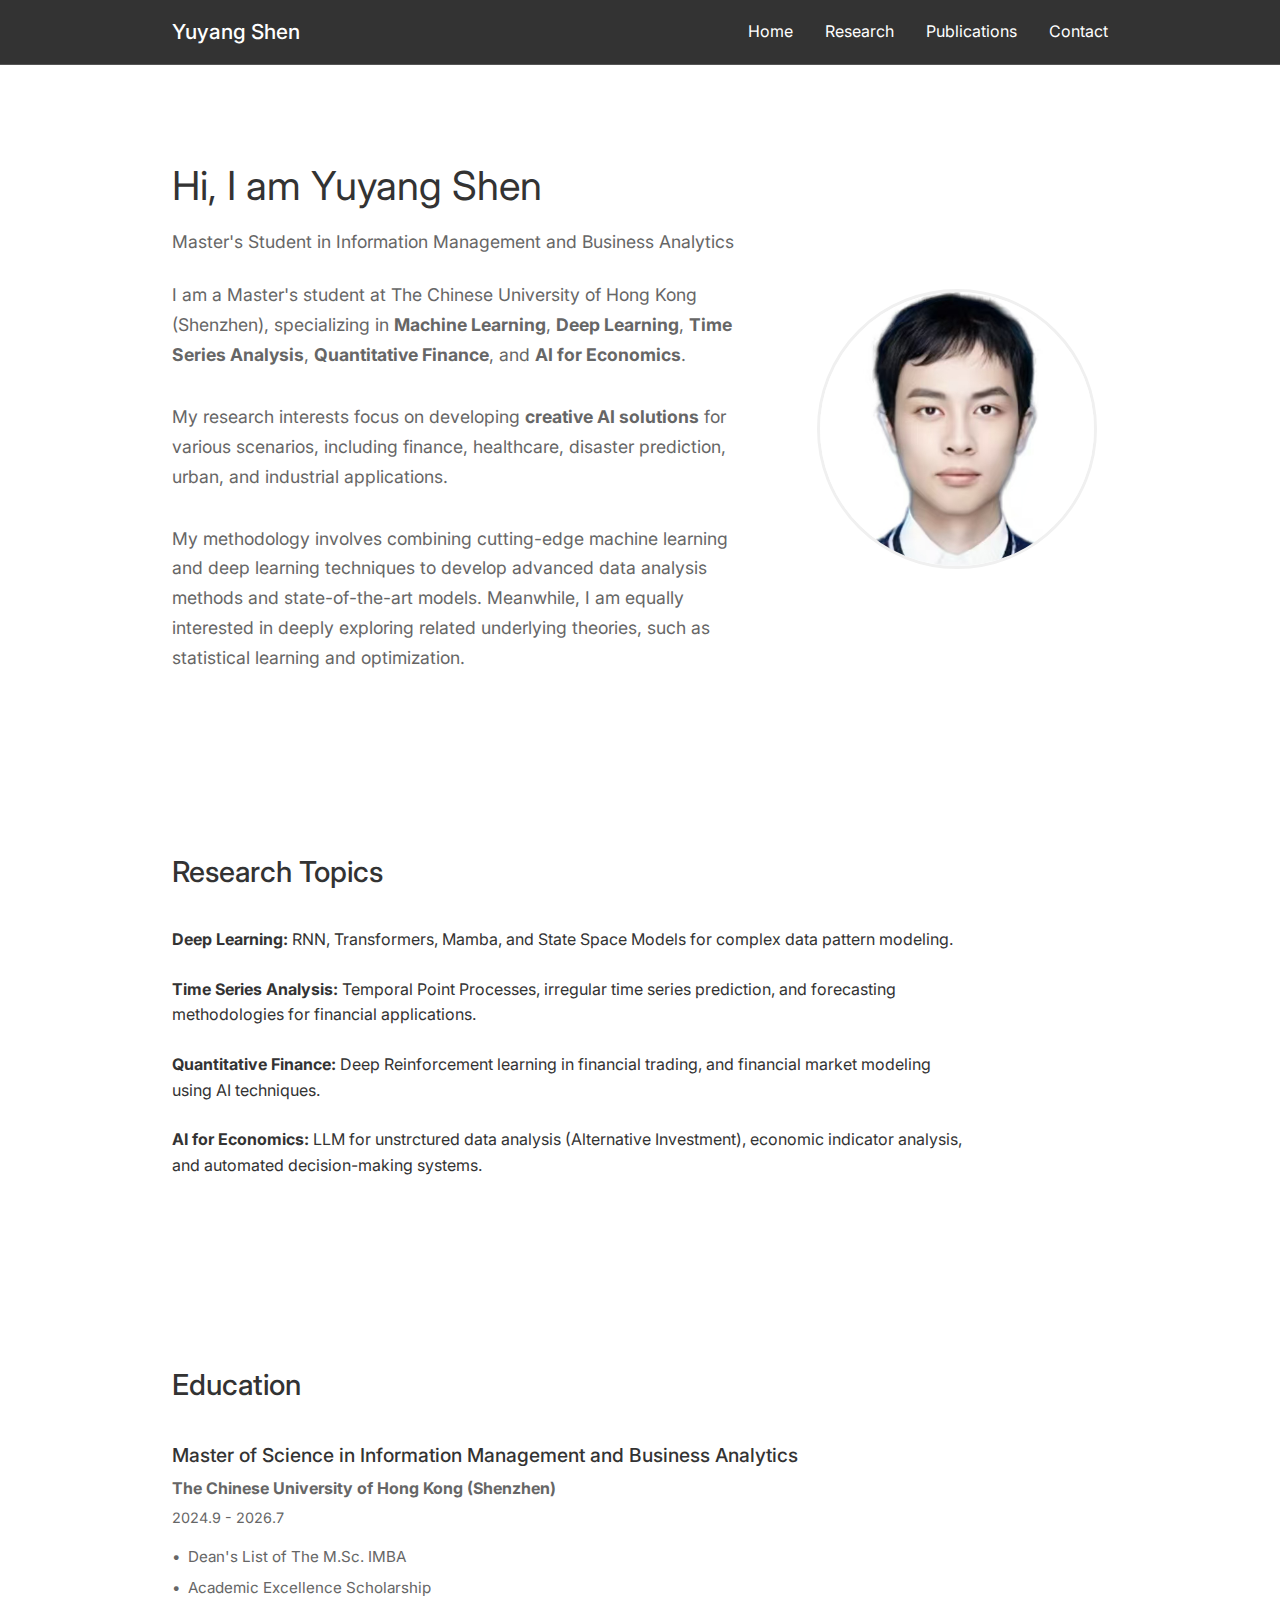
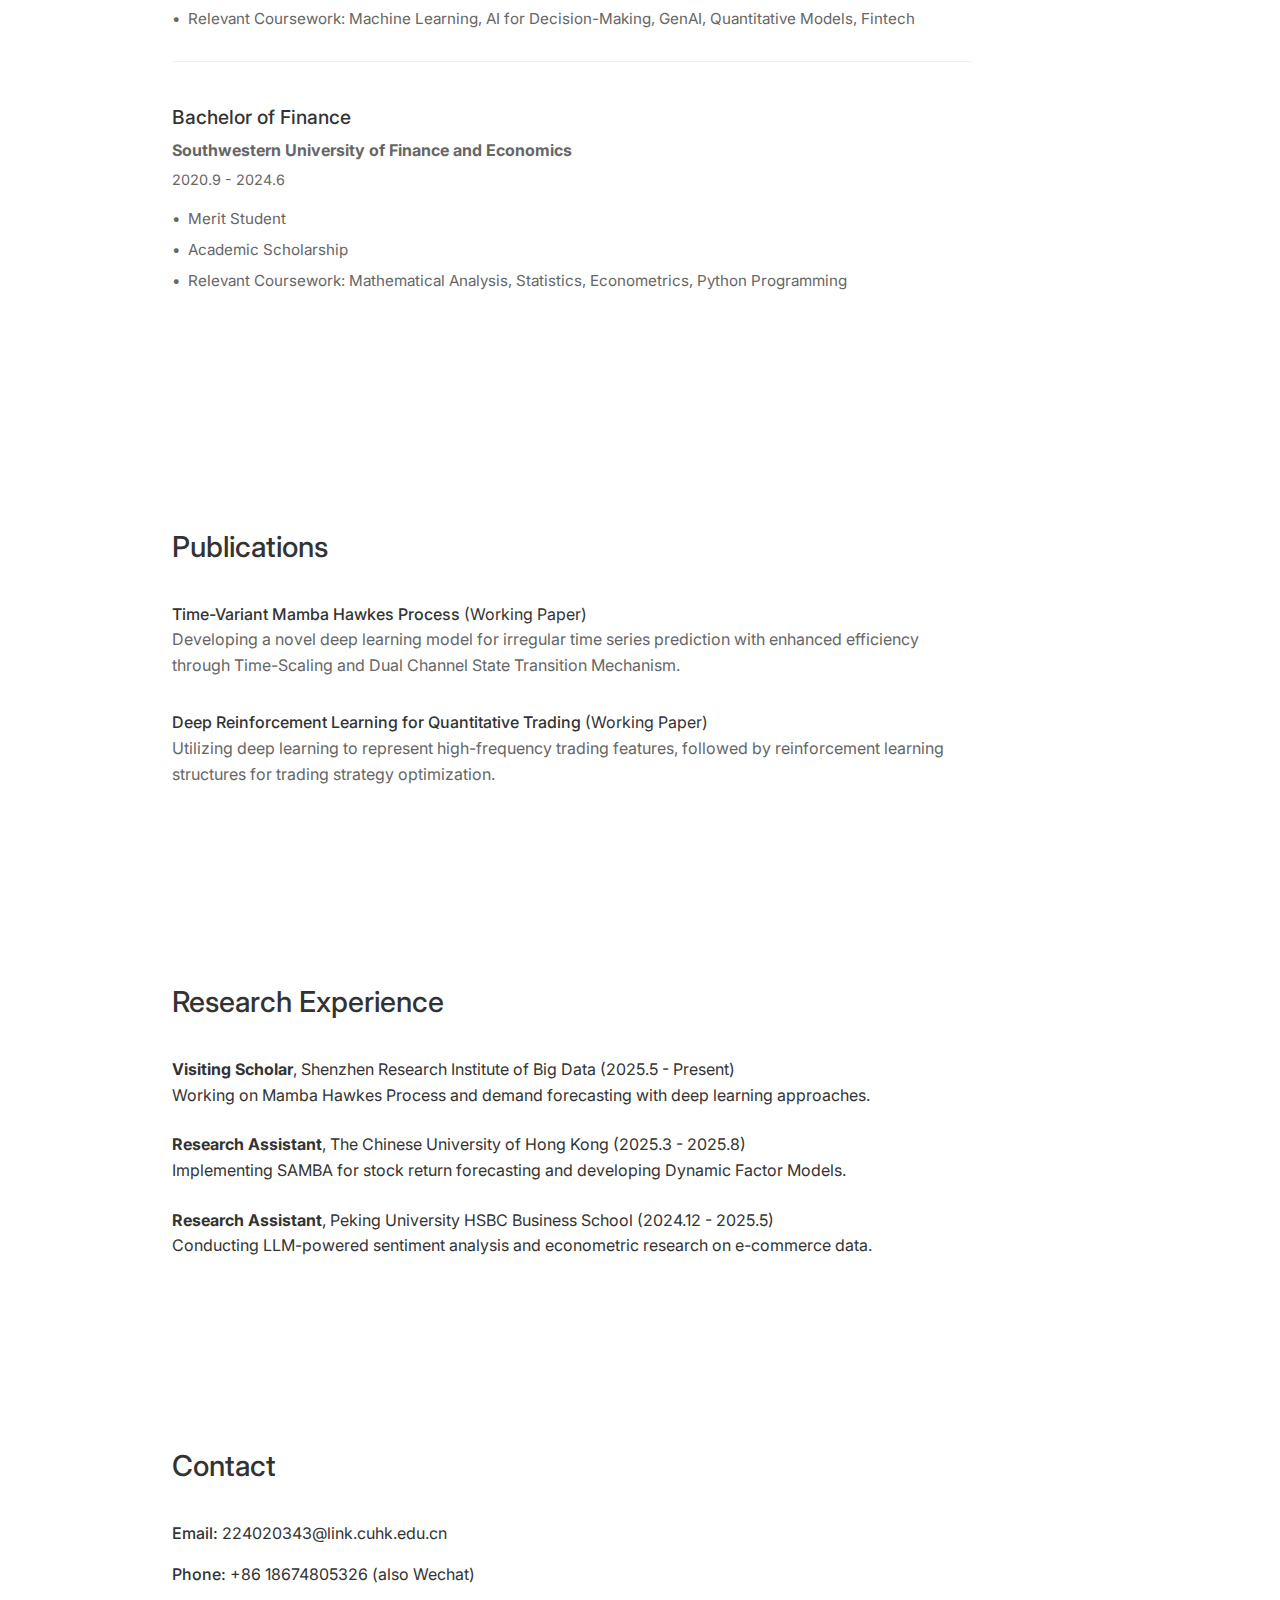
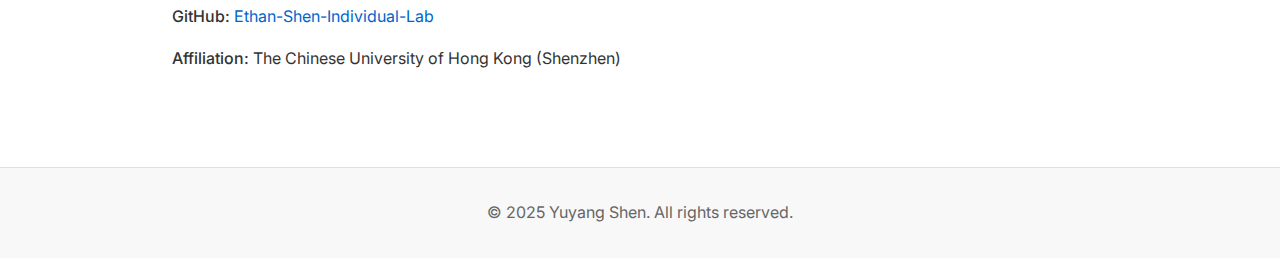
<file: index.html>
<!DOCTYPE html>
<html lang="en">
<head>
    <meta charset="UTF-8">
    <meta name="viewport" content="width=device-width, initial-scale=1.0">
    <title>Yuyang Shen - Personal Homepage</title>
    <link rel="stylesheet" href="styles.css">
    <link href="https://fonts.googleapis.com/css2?family=Inter:wght@300;400;500;600;700&display=swap" rel="stylesheet">
    <link rel="stylesheet" href="https://cdnjs.cloudflare.com/ajax/libs/font-awesome/6.0.0/css/all.min.css">
</head>
<body>
    <header class="header">
        <nav class="nav">
            <div class="nav-container">
                <h1 class="nav-title">Yuyang Shen</h1>
                <ul class="nav-menu">
                    <li><a href="#home" class="nav-link">Home</a></li>
                    <li><a href="#research" class="nav-link">Research</a></li>
                    <li><a href="#publications" class="nav-link">Publications</a></li>
                    <li><a href="#contact" class="nav-link">Contact</a></li>
                </ul>
            </div>
        </nav>
    </header>

    <main class="main">
        <section id="home" class="hero">
            <div class="container">
                <div class="hero-content">
                    <div class="hero-text">
                        <h1 class="hero-title">Hi, I am Yuyang Shen</h1>
                        <h2 class="hero-subtitle">Master's Student in Information Management and Business Analytics</h2>
                        <p class="hero-description">
                            I am a Master's student at The Chinese University of Hong Kong (Shenzhen), specializing in 
                            <strong>Machine Learning</strong>, <strong>Deep Learning</strong>, <strong>Time Series Analysis</strong>, <strong>Quantitative Finance</strong>, 
                            and <strong>AI for Economics</strong>.  
                        </p>
                        <p class="hero-description">
                            My research interests focus on developing <strong>creative AI solutions</strong> for various scenarios, including finance, healthcare, disaster prediction, urban, and industrial applications.
                        </p>
                        <p class="hero-description">
                            My methodology involves combining cutting-edge machine learning and deep learning techniques to develop advanced data analysis methods and state-of-the-art models. Meanwhile, I am equally interested in deeply exploring related underlying theories, such as statistical learning and optimization.
                        </p>
                    </div>
                    <div class="hero-image">
                        <img src="头像.jpg" alt="Yuyang Shen" class="profile-photo">
                    </div>
                </div>
            </div>
        </section>

        <section id="research" class="section">
            <div class="container">
                <h2 class="section-title">Research Topics</h2>
                <div class="research-content">
                    <ul class="research-list">
                        <li><strong>Deep Learning:</strong> RNN, Transformers, Mamba, and State Space Models for complex data pattern modeling.</li>
                        <li><strong>Time Series Analysis:</strong> Temporal Point Processes, irregular time series prediction, and forecasting methodologies for financial applications.</li>
                        <li><strong>Quantitative Finance:</strong> Deep Reinforcement learning in financial trading, and financial market modeling using AI techniques.</li>
                        <li><strong>AI for Economics:</strong> LLM for unstrctured data analysis (Alternative Investment), economic indicator analysis, and automated decision-making systems.</li>
                    </ul>
                </div>
            </div>
        </section>

        <section id="education" class="section">
            <div class="container">
                <h2 class="section-title">Education</h2>
                <div class="timeline">
                    <div class="timeline-item">
                        <div class="timeline-content">
                            <h3>Master of Science in Information Management and Business Analytics</h3>
                            <h4>The Chinese University of Hong Kong (Shenzhen)</h4>
                            <p class="timeline-date">2024.9 - 2026.7</p>
                            <ul>
                                <li>Dean's List of The M.Sc. IMBA</li>
                                <li>Academic Excellence Scholarship</li>
                                <li>Relevant Coursework: Machine Learning, AI for Decision-Making, GenAI, Quantitative Models, Fintech</li>
                            </ul>
                        </div>
                    </div>
                    <div class="timeline-item">
                        <div class="timeline-content">
                            <h3>Bachelor of Finance</h3>
                            <h4>Southwestern University of Finance and Economics</h4>
                            <p class="timeline-date">2020.9 - 2024.6</p>
                            <ul>
                                <li>Merit Student</li>
                                <li>Academic Scholarship</li>
                                <li>Relevant Coursework: Mathematical Analysis, Statistics, Econometrics, Python Programming</li>
                            </ul>
                        </div>
                    </div>
                </div>
            </div>
        </section>

        <section id="publications" class="section">
            <div class="container">
                <h2 class="section-title">Publications</h2>
                <div class="publications-content">
                    <ul class="publications-list">
                        <li>
                            <strong>Time-Variant Mamba Hawkes Process</strong> (Working Paper)<br>
                            <em>Developing a novel deep learning model for irregular time series prediction with enhanced efficiency through Time-Scaling and Dual Channel State Transition Mechanism.</em>
                        </li>
                        <li>
                            <strong>Deep Reinforcement Learning for Quantitative Trading</strong> (Working Paper)<br>
                            <em>Utilizing deep learning to represent high-frequency trading features, followed by reinforcement learning structures for trading strategy optimization.</em>
                        </li>
                    </ul>
                </div>
            </div>
        </section>

        <section id="experience" class="section">
            <div class="container">
                <h2 class="section-title">Research Experience</h2>
                <div class="experience-content">
                    <div class="experience-list">
                        <p><strong>Visiting Scholar</strong>, Shenzhen Research Institute of Big Data (2025.5 - Present)<br>
                        Working on Mamba Hawkes Process and demand forecasting with deep learning approaches.</p>
                        
                        <p><strong>Research Assistant</strong>, The Chinese University of Hong Kong (2025.3 - 2025.8)<br>
                        Implementing SAMBA for stock return forecasting and developing Dynamic Factor Models.</p>
                        
                        <p><strong>Research Assistant</strong>, Peking University HSBC Business School (2024.12 - 2025.5)<br>
                        Conducting LLM-powered sentiment analysis and econometric research on e-commerce data.</p>
                    </div>
                </div>
            </div>
        </section>

        <section id="contact" class="section">
            <div class="container">
                <h2 class="section-title">Contact</h2>
                <div class="contact-content">
                    <p><strong>Email:</strong> 224020343@link.cuhk.edu.cn</p>
                    <p><strong>Phone:</strong> +86 18674805326 (also Wechat)</p>
                    <p><strong>GitHub:</strong> <a href="https://github.com/Ethan-Shen-Individual-Lab" target="_blank" rel="noopener noreferrer">Ethan-Shen-Individual-Lab</a></p>
                    <p><strong>Affiliation:</strong> The Chinese University of Hong Kong (Shenzhen)</p>
                </div>
            </div>
        </section>
    </main>

    <footer class="footer">
        <div class="container">
            <p>&copy; 2025 Yuyang Shen. All rights reserved.</p>
        </div>
    </footer>

    <script src="script.js"></script>
</body>
</html>
</file>
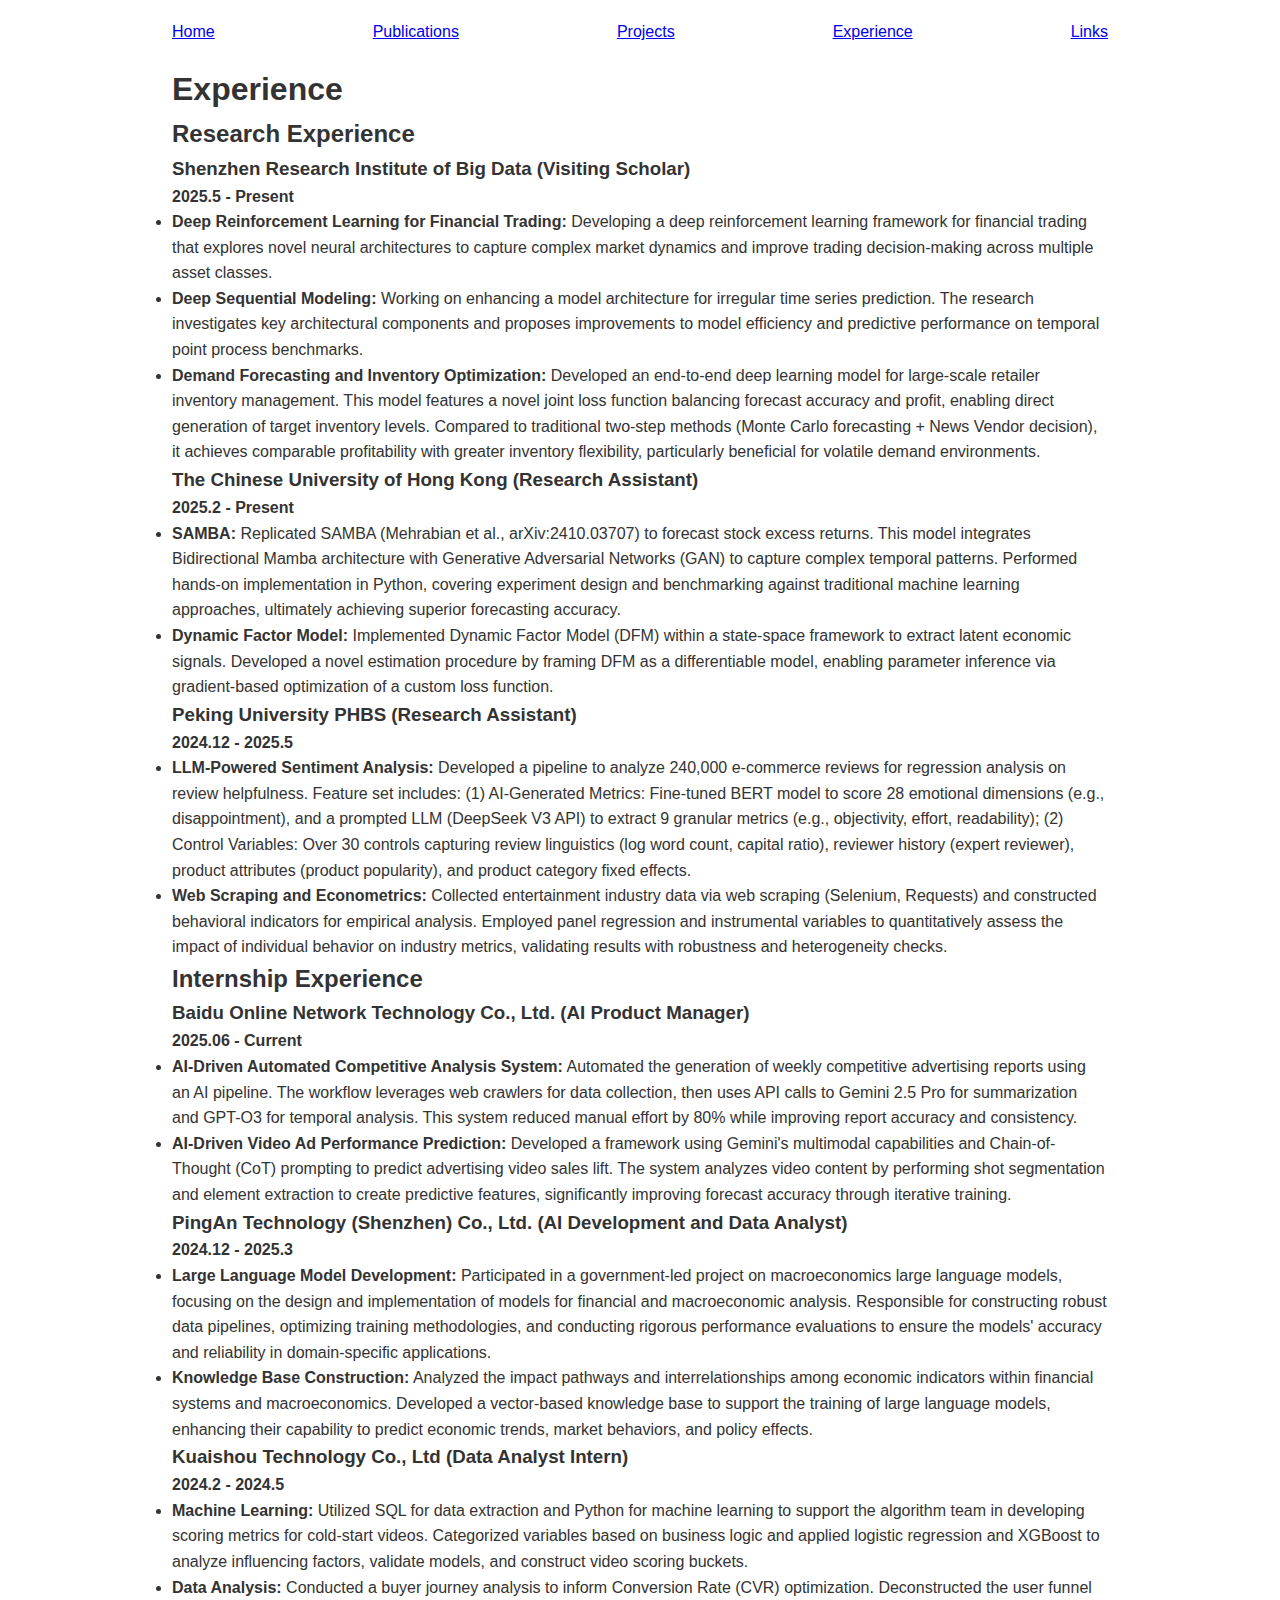
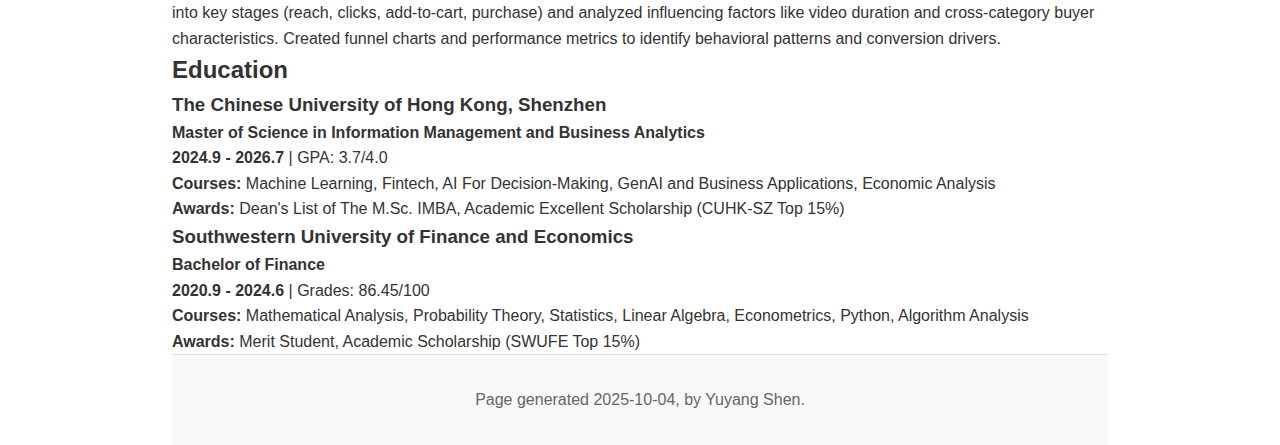
<file: experience.html>
<!DOCTYPE html>
<html lang="en">
<head>
    <meta charset="UTF-8">
    <meta name="viewport" content="width=device-width, initial-scale=1.0">
    <title>Yuyang Shen - Experience</title>
    <link rel="stylesheet" href="styles.css">
</head>
<body>
    <nav class="top-nav">
        <div class="nav-container">
            <a href="index.html">Home</a>
            <a href="publications.html">Publications</a>
            <a href="projects.html">Projects</a>
            <a href="experience.html">Experience</a>
            <a href="links.html">Links</a>
        </div>
    </nav>
    
    <div class="container">
        <div class="content-cell">
                    <h1>Experience</h1>

                    <h2>Research Experience</h2>

                    <h3>Shenzhen Research Institute of Big Data (Visiting Scholar)</h3>
                    <p><strong>2025.5 - Present</strong></p>
                    <ul>
                        <li><strong>Deep Reinforcement Learning for Financial Trading:</strong> Developing a deep reinforcement learning framework for financial trading that explores novel neural architectures to capture complex market dynamics and improve trading decision-making across multiple asset classes.</li>
                        <li><strong>Deep Sequential Modeling:</strong> Working on enhancing a model architecture for irregular time series prediction. The research investigates key architectural components and proposes improvements to model efficiency and predictive performance on temporal point process benchmarks.</li>
                        <li><strong>Demand Forecasting and Inventory Optimization:</strong> Developed an end-to-end deep learning model for large-scale retailer inventory management. This model features a novel joint loss function balancing forecast accuracy and profit, enabling direct generation of target inventory levels. Compared to traditional two-step methods (Monte Carlo forecasting + News Vendor decision), it achieves comparable profitability with greater inventory flexibility, particularly beneficial for volatile demand environments.</li>
                    </ul>

                    <h3>The Chinese University of Hong Kong (Research Assistant)</h3>
                    <p><strong>2025.2 - Present</strong></p>
                    <ul>
                        <li><strong>SAMBA:</strong> Replicated SAMBA (Mehrabian et al., arXiv:2410.03707) to forecast stock excess returns. This model integrates Bidirectional Mamba architecture with Generative Adversarial Networks (GAN) to capture complex temporal patterns. Performed hands-on implementation in Python, covering experiment design and benchmarking against traditional machine learning approaches, ultimately achieving superior forecasting accuracy.</li>
                        <li><strong>Dynamic Factor Model:</strong> Implemented Dynamic Factor Model (DFM) within a state-space framework to extract latent economic signals. Developed a novel estimation procedure by framing DFM as a differentiable model, enabling parameter inference via gradient-based optimization of a custom loss function.</li>
                    </ul>

                    <h3>Peking University PHBS (Research Assistant)</h3>
                    <p><strong>2024.12 - 2025.5</strong></p>
                    <ul>
                        <li><strong>LLM-Powered Sentiment Analysis:</strong> Developed a pipeline to analyze 240,000 e-commerce reviews for regression analysis on review helpfulness. Feature set includes: (1) AI-Generated Metrics: Fine-tuned BERT model to score 28 emotional dimensions (e.g., disappointment), and a prompted LLM (DeepSeek V3 API) to extract 9 granular metrics (e.g., objectivity, effort, readability); (2) Control Variables: Over 30 controls capturing review linguistics (log word count, capital ratio), reviewer history (expert reviewer), product attributes (product popularity), and product category fixed effects.</li>
                        <li><strong>Web Scraping and Econometrics:</strong> Collected entertainment industry data via web scraping (Selenium, Requests) and constructed behavioral indicators for empirical analysis. Employed panel regression and instrumental variables to quantitatively assess the impact of individual behavior on industry metrics, validating results with robustness and heterogeneity checks.</li>
                    </ul>

                    <h2>Internship Experience</h2>

                    <h3>Baidu Online Network Technology Co., Ltd. (AI Product Manager)</h3>
                    <p><strong>2025.06 - Current</strong></p>
                    <ul>
                        <li><strong>AI-Driven Automated Competitive Analysis System:</strong> Automated the generation of weekly competitive advertising reports using an AI pipeline. The workflow leverages web crawlers for data collection, then uses API calls to Gemini 2.5 Pro for summarization and GPT-O3 for temporal analysis. This system reduced manual effort by 80% while improving report accuracy and consistency.</li>
                        <li><strong>AI-Driven Video Ad Performance Prediction:</strong> Developed a framework using Gemini's multimodal capabilities and Chain-of-Thought (CoT) prompting to predict advertising video sales lift. The system analyzes video content by performing shot segmentation and element extraction to create predictive features, significantly improving forecast accuracy through iterative training.</li>
                    </ul>

                    <h3>PingAn Technology (Shenzhen) Co., Ltd. (AI Development and Data Analyst)</h3>
                    <p><strong>2024.12 - 2025.3</strong></p>
                    <ul>
                        <li><strong>Large Language Model Development:</strong> Participated in a government-led project on macroeconomics large language models, focusing on the design and implementation of models for financial and macroeconomic analysis. Responsible for constructing robust data pipelines, optimizing training methodologies, and conducting rigorous performance evaluations to ensure the models' accuracy and reliability in domain-specific applications.</li>
                        <li><strong>Knowledge Base Construction:</strong> Analyzed the impact pathways and interrelationships among economic indicators within financial systems and macroeconomics. Developed a vector-based knowledge base to support the training of large language models, enhancing their capability to predict economic trends, market behaviors, and policy effects.</li>
                    </ul>

                    <h3>Kuaishou Technology Co., Ltd (Data Analyst Intern)</h3>
                    <p><strong>2024.2 - 2024.5</strong></p>
                    <ul>
                        <li><strong>Machine Learning:</strong> Utilized SQL for data extraction and Python for machine learning to support the algorithm team in developing scoring metrics for cold-start videos. Categorized variables based on business logic and applied logistic regression and XGBoost to analyze influencing factors, validate models, and construct video scoring buckets.</li>
                        <li><strong>Data Analysis:</strong> Conducted a buyer journey analysis to inform Conversion Rate (CVR) optimization. Deconstructed the user funnel into key stages (reach, clicks, add-to-cart, purchase) and analyzed influencing factors like video duration and cross-category buyer characteristics. Created funnel charts and performance metrics to identify behavioral patterns and conversion drivers.</li>
                    </ul>

                    <h2>Education</h2>

                    <h3>The Chinese University of Hong Kong, Shenzhen</h3>
                    <p><strong>Master of Science in Information Management and Business Analytics</strong></p>
                    <p><strong>2024.9 - 2026.7</strong> | GPA: 3.7/4.0</p>
                    <p><strong>Courses:</strong> Machine Learning, Fintech, AI For Decision-Making, GenAI and Business Applications, Economic Analysis</p>
                    <p><strong>Awards:</strong> Dean's List of The M.Sc. IMBA, Academic Excellent Scholarship (CUHK-SZ Top 15%)</p>

                    <h3>Southwestern University of Finance and Economics</h3>
                    <p><strong>Bachelor of Finance</strong></p>
                    <p><strong>2020.9 - 2024.6</strong> | Grades: 86.45/100</p>
                    <p><strong>Courses:</strong> Mathematical Analysis, Probability Theory, Statistics, Linear Algebra, Econometrics, Python, Algorithm Analysis</p>
                    <p><strong>Awards:</strong> Merit Student, Academic Scholarship (SWUFE Top 15%)</p>

                    <div class="footer">
                        <p>Page generated 2025-10-04, by Yuyang Shen.</p>
                    </div>
        </div>
    </div>
</body>
</html>
</file>
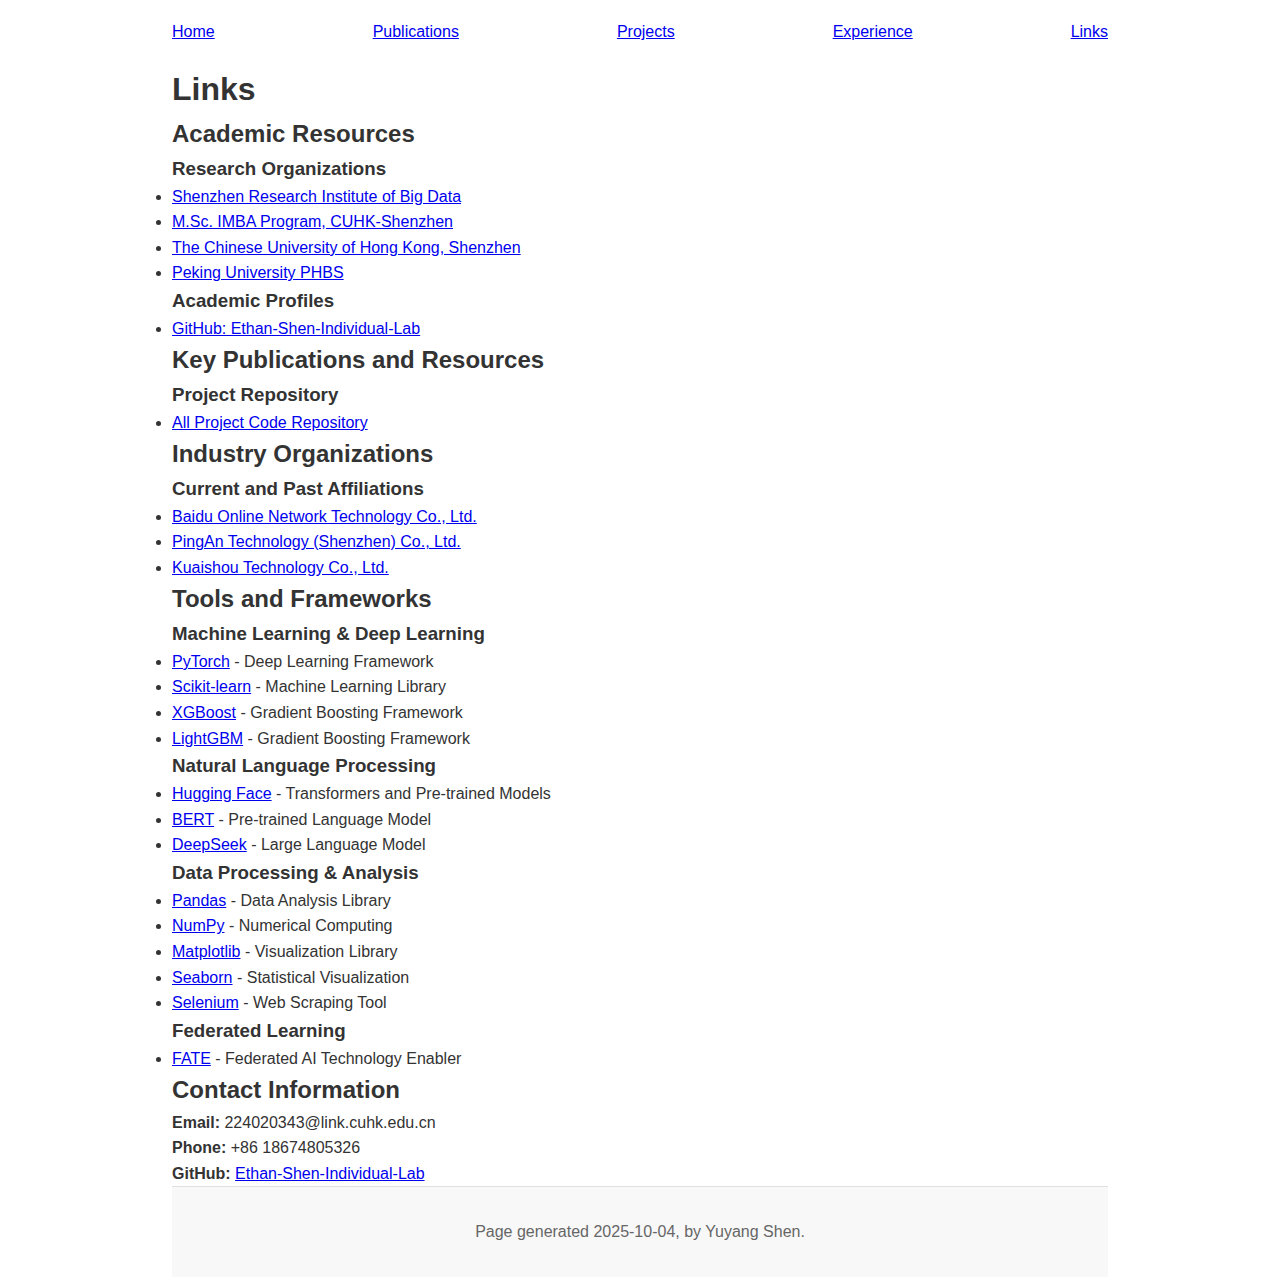
<file: links.html>
<!DOCTYPE html>
<html lang="en">
<head>
    <meta charset="UTF-8">
    <meta name="viewport" content="width=device-width, initial-scale=1.0">
    <title>Yuyang Shen - Links</title>
    <link rel="stylesheet" href="styles.css">
</head>
<body>
    <nav class="top-nav">
        <div class="nav-container">
            <a href="index.html">Home</a>
            <a href="publications.html">Publications</a>
            <a href="projects.html">Projects</a>
            <a href="experience.html">Experience</a>
            <a href="links.html">Links</a>
        </div>
    </nav>
    
    <div class="container">
        <div class="content-cell">
                    <h1>Links</h1>

                    <h2>Academic Resources</h2>

                    <h3>Research Organizations</h3>
                    <ul>
                        <li><a href="https://www.sribd.cn/" target="_blank">Shenzhen Research Institute of Big Data</a></li>
                        <li><a href="https://msimba.cuhk.edu.cn/" target="_blank">M.Sc. IMBA Program, CUHK-Shenzhen</a></li>
                        <li><a href="https://www.cuhk.edu.cn/en" target="_blank">The Chinese University of Hong Kong, Shenzhen</a></li>
                        <li><a href="https://www.phbs.pku.edu.cn/" target="_blank">Peking University PHBS</a></li>
                    </ul>

                    <h3>Academic Profiles</h3>
                    <ul>
                        <li><a href="https://github.com/Ethan-Shen-Individual-Lab" target="_blank">GitHub: Ethan-Shen-Individual-Lab</a></li>
                    </ul>

                    <h2>Key Publications and Resources</h2>

                    <h3>Project Repository</h3>
                    <ul>
                        <li><a href="https://github.com/Ethan-Shen-Individual-Lab" target="_blank">All Project Code Repository</a></li>
                    </ul>

                    <h2>Industry Organizations</h2>

                    <h3>Current and Past Affiliations</h3>
                    <ul>
                        <li><a href="https://home.baidu.com/" target="_blank">Baidu Online Network Technology Co., Ltd.</a></li>
                        <li><a href="https://tech.pingan.com/" target="_blank">PingAn Technology (Shenzhen) Co., Ltd.</a></li>
                        <li><a href="https://www.kwai.com/aboutus" target="_blank">Kuaishou Technology Co., Ltd.</a></li>
                    </ul>

                    <h2>Tools and Frameworks</h2>

                    <h3>Machine Learning & Deep Learning</h3>
                    <ul>
                        <li><a href="https://pytorch.org/" target="_blank">PyTorch</a> - Deep Learning Framework</li>
                        <li><a href="https://scikit-learn.org/" target="_blank">Scikit-learn</a> - Machine Learning Library</li>
                        <li><a href="https://xgboost.readthedocs.io/" target="_blank">XGBoost</a> - Gradient Boosting Framework</li>
                        <li><a href="https://lightgbm.readthedocs.io/" target="_blank">LightGBM</a> - Gradient Boosting Framework</li>
                    </ul>

                    <h3>Natural Language Processing</h3>
                    <ul>
                        <li><a href="https://huggingface.co/" target="_blank">Hugging Face</a> - Transformers and Pre-trained Models</li>
                        <li><a href="https://github.com/google-research/bert" target="_blank">BERT</a> - Pre-trained Language Model</li>
                        <li><a href="https://www.deepseek.com/" target="_blank">DeepSeek</a> - Large Language Model</li>
                    </ul>

                    <h3>Data Processing & Analysis</h3>
                    <ul>
                        <li><a href="https://pandas.pydata.org/" target="_blank">Pandas</a> - Data Analysis Library</li>
                        <li><a href="https://numpy.org/" target="_blank">NumPy</a> - Numerical Computing</li>
                        <li><a href="https://matplotlib.org/" target="_blank">Matplotlib</a> - Visualization Library</li>
                        <li><a href="https://seaborn.pydata.org/" target="_blank">Seaborn</a> - Statistical Visualization</li>
                        <li><a href="https://www.selenium.dev/" target="_blank">Selenium</a> - Web Scraping Tool</li>
                    </ul>

                    <h3>Federated Learning</h3>
                    <ul>
                        <li><a href="https://github.com/FederatedAI/FATE" target="_blank">FATE</a> - Federated AI Technology Enabler</li>
                    </ul>

                    <h2>Contact Information</h2>
                    <p><strong>Email:</strong> 224020343@link.cuhk.edu.cn</p>
                    <p><strong>Phone:</strong> +86 18674805326</p>
                    <p><strong>GitHub:</strong> <a href="https://github.com/Ethan-Shen-Individual-Lab" target="_blank">Ethan-Shen-Individual-Lab</a></p>

                    <div class="footer">
                        <p>Page generated 2025-10-04, by Yuyang Shen.</p>
                    </div>
        </div>
    </div>
</body>
</html>
</file>
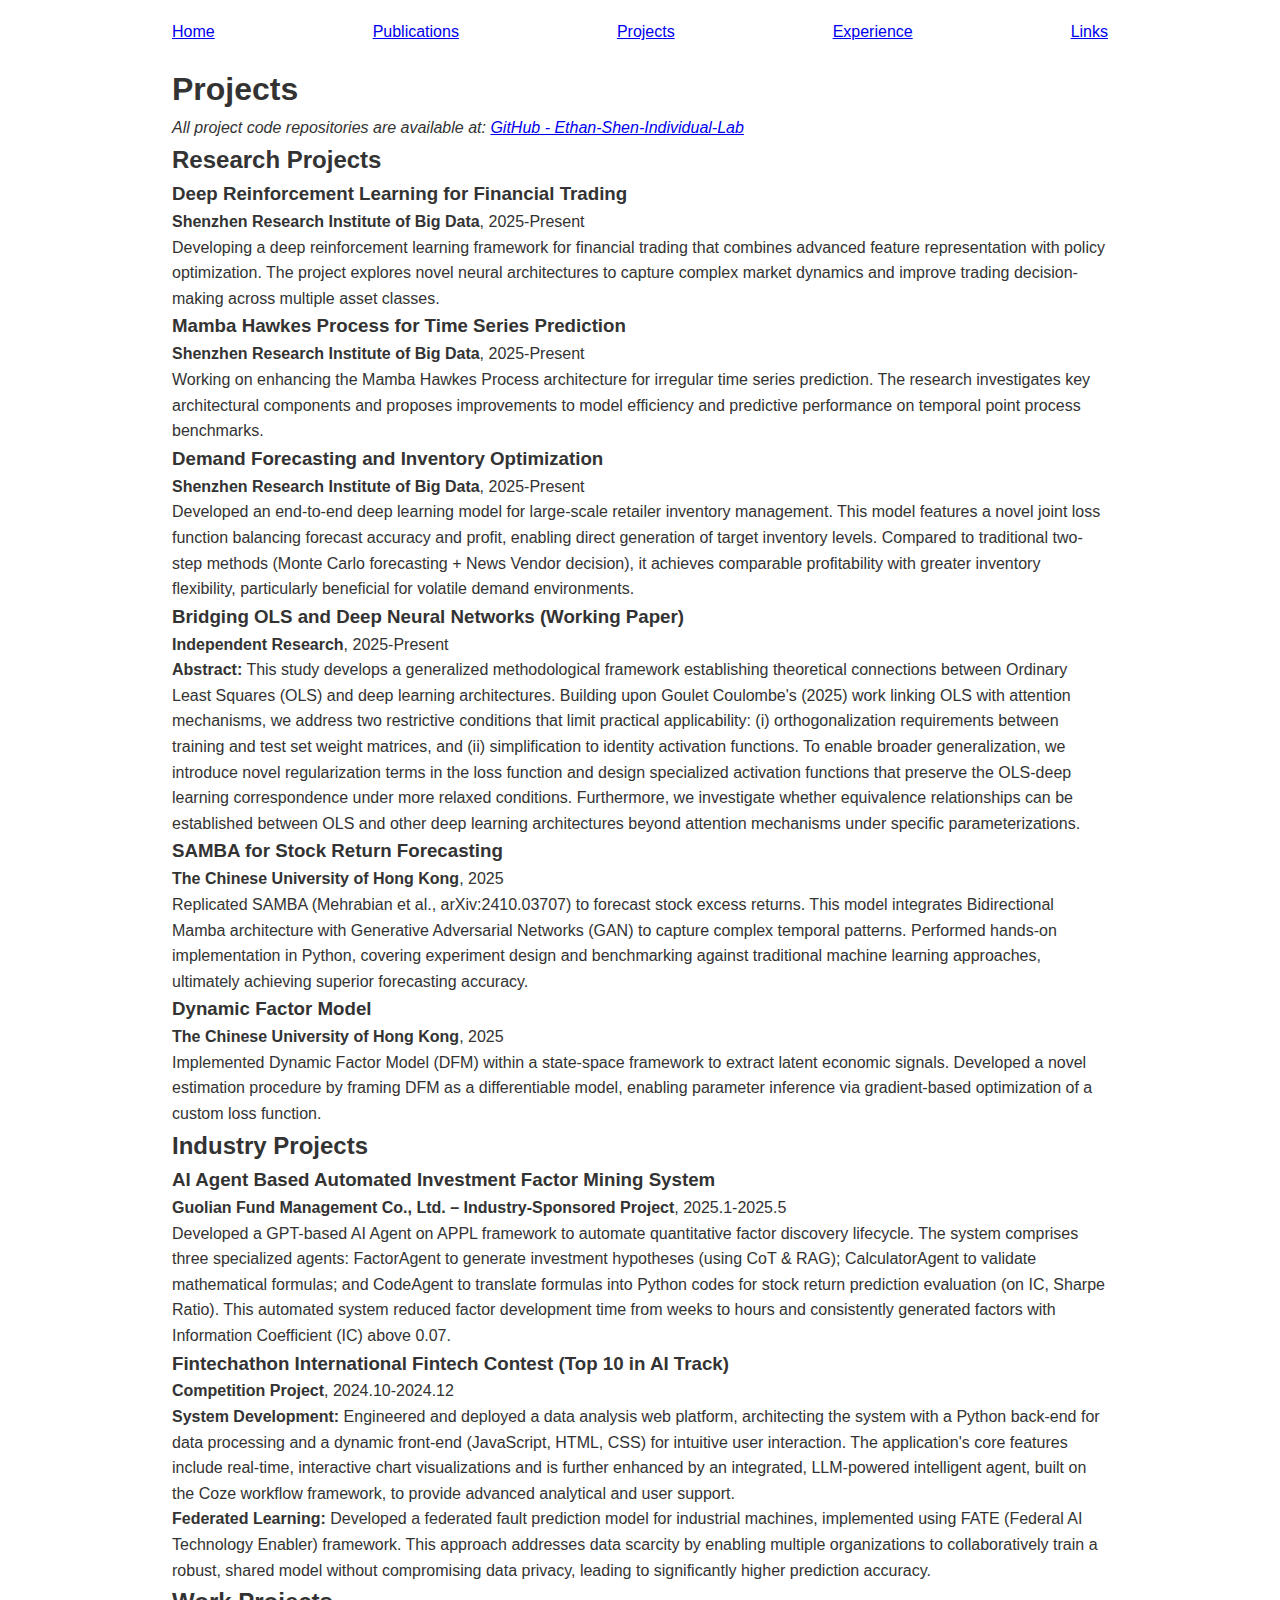
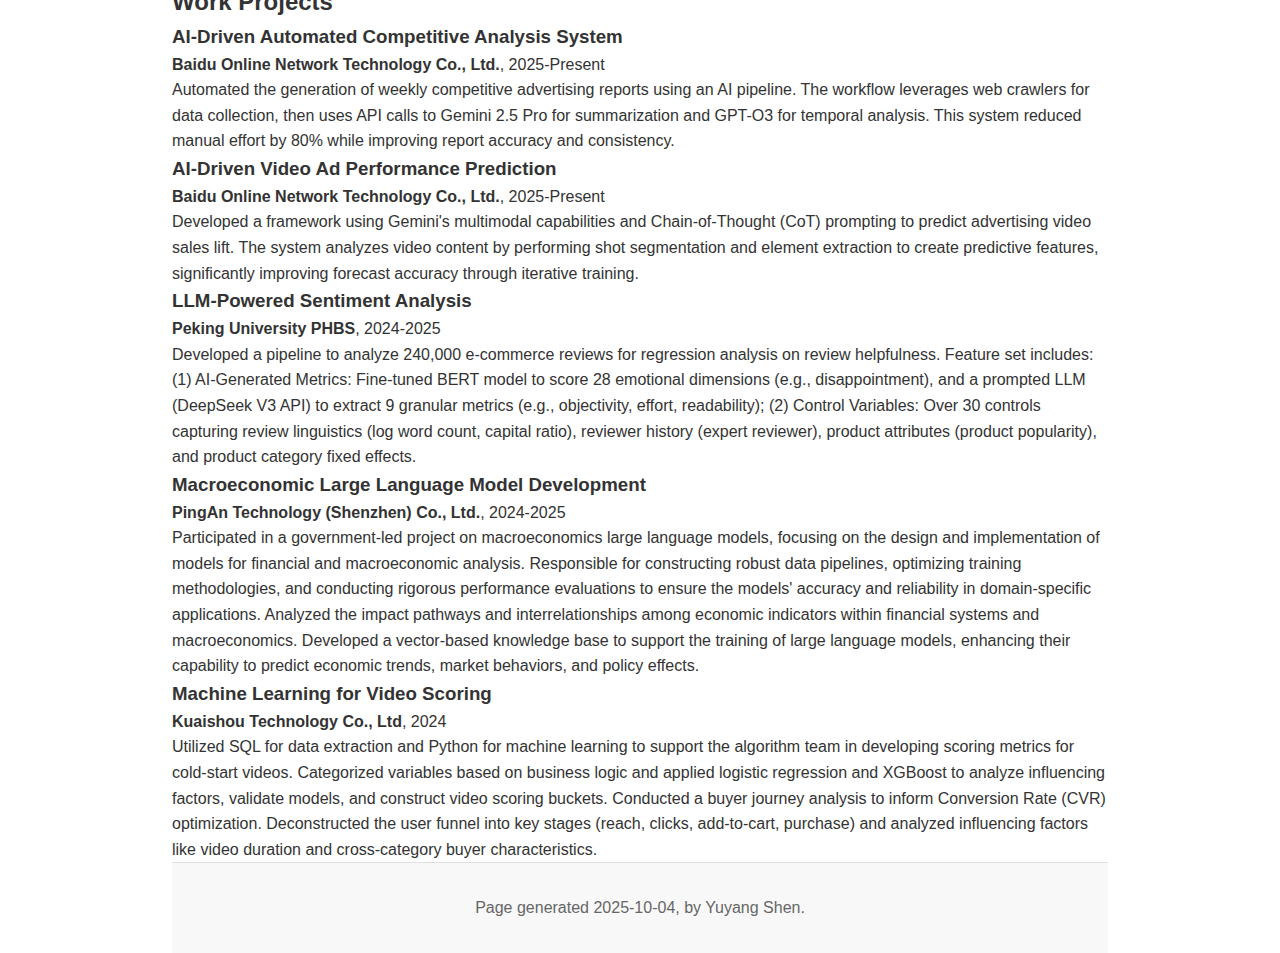
<file: projects.html>
<!DOCTYPE html>
<html lang="en">
<head>
    <meta charset="UTF-8">
    <meta name="viewport" content="width=device-width, initial-scale=1.0">
    <title>Yuyang Shen - Projects</title>
    <link rel="stylesheet" href="styles.css">
</head>
<body>
    <nav class="top-nav">
        <div class="nav-container">
            <a href="index.html">Home</a>
            <a href="publications.html">Publications</a>
            <a href="projects.html">Projects</a>
            <a href="experience.html">Experience</a>
            <a href="links.html">Links</a>
        </div>
    </nav>
    
    <div class="container">
        <div class="content-cell">
                    <h1>Projects</h1>

                    <p><em>All project code repositories are available at: <a href="https://github.com/Ethan-Shen-Individual-Lab" target="_blank">GitHub - Ethan-Shen-Individual-Lab</a></em></p>

                    <h2>Research Projects</h2>

                    <h3>Deep Reinforcement Learning for Financial Trading</h3>
                    <p><strong>Shenzhen Research Institute of Big Data</strong>, 2025-Present</p>
                    <p>Developing a deep reinforcement learning framework for financial trading that combines advanced feature representation with policy optimization. The project explores novel neural architectures to capture complex market dynamics and improve trading decision-making across multiple asset classes.</p>

                    <h3>Mamba Hawkes Process for Time Series Prediction</h3>
                    <p><strong>Shenzhen Research Institute of Big Data</strong>, 2025-Present</p>
                    <p>Working on enhancing the Mamba Hawkes Process architecture for irregular time series prediction. The research investigates key architectural components and proposes improvements to model efficiency and predictive performance on temporal point process benchmarks.</p>

                    <h3>Demand Forecasting and Inventory Optimization</h3>
                    <p><strong>Shenzhen Research Institute of Big Data</strong>, 2025-Present</p>
                    <p>Developed an end-to-end deep learning model for large-scale retailer inventory management. This model features a novel joint loss function balancing forecast accuracy and profit, enabling direct generation of target inventory levels. Compared to traditional two-step methods (Monte Carlo forecasting + News Vendor decision), it achieves comparable profitability with greater inventory flexibility, particularly beneficial for volatile demand environments.</p>

                    <h3>Bridging OLS and Deep Neural Networks (Working Paper)</h3>
                    <p><strong>Independent Research</strong>, 2025-Present</p>
                    <p><strong>Abstract:</strong> This study develops a generalized methodological framework establishing theoretical connections between Ordinary Least Squares (OLS) and deep learning architectures. Building upon Goulet Coulombe's (2025) work linking OLS with attention mechanisms, we address two restrictive conditions that limit practical applicability: (i) orthogonalization requirements between training and test set weight matrices, and (ii) simplification to identity activation functions. To enable broader generalization, we introduce novel regularization terms in the loss function and design specialized activation functions that preserve the OLS-deep learning correspondence under more relaxed conditions. Furthermore, we investigate whether equivalence relationships can be established between OLS and other deep learning architectures beyond attention mechanisms under specific parameterizations.</p>

                    <h3>SAMBA for Stock Return Forecasting</h3>
                    <p><strong>The Chinese University of Hong Kong</strong>, 2025</p>
                    <p>Replicated SAMBA (Mehrabian et al., arXiv:2410.03707) to forecast stock excess returns. This model integrates Bidirectional Mamba architecture with Generative Adversarial Networks (GAN) to capture complex temporal patterns. Performed hands-on implementation in Python, covering experiment design and benchmarking against traditional machine learning approaches, ultimately achieving superior forecasting accuracy.</p>

                    <h3>Dynamic Factor Model</h3>
                    <p><strong>The Chinese University of Hong Kong</strong>, 2025</p>
                    <p>Implemented Dynamic Factor Model (DFM) within a state-space framework to extract latent economic signals. Developed a novel estimation procedure by framing DFM as a differentiable model, enabling parameter inference via gradient-based optimization of a custom loss function.</p>

                    <h2>Industry Projects</h2>

                    <h3>AI Agent Based Automated Investment Factor Mining System</h3>
                    <p><strong>Guolian Fund Management Co., Ltd. – Industry-Sponsored Project</strong>, 2025.1-2025.5</p>
                    <p>Developed a GPT-based AI Agent on APPL framework to automate quantitative factor discovery lifecycle. The system comprises three specialized agents: FactorAgent to generate investment hypotheses (using CoT & RAG); CalculatorAgent to validate mathematical formulas; and CodeAgent to translate formulas into Python codes for stock return prediction evaluation (on IC, Sharpe Ratio). This automated system reduced factor development time from weeks to hours and consistently generated factors with Information Coefficient (IC) above 0.07.</p>

                    <h3>Fintechathon International Fintech Contest (Top 10 in AI Track)</h3>
                    <p><strong>Competition Project</strong>, 2024.10-2024.12</p>
                    <p><strong>System Development:</strong> Engineered and deployed a data analysis web platform, architecting the system with a Python back-end for data processing and a dynamic front-end (JavaScript, HTML, CSS) for intuitive user interaction. The application's core features include real-time, interactive chart visualizations and is further enhanced by an integrated, LLM-powered intelligent agent, built on the Coze workflow framework, to provide advanced analytical and user support.</p>
                    <p><strong>Federated Learning:</strong> Developed a federated fault prediction model for industrial machines, implemented using FATE (Federal AI Technology Enabler) framework. This approach addresses data scarcity by enabling multiple organizations to collaboratively train a robust, shared model without compromising data privacy, leading to significantly higher prediction accuracy.</p>

                    <h2>Work Projects</h2>

                    <h3>AI-Driven Automated Competitive Analysis System</h3>
                    <p><strong>Baidu Online Network Technology Co., Ltd.</strong>, 2025-Present</p>
                    <p>Automated the generation of weekly competitive advertising reports using an AI pipeline. The workflow leverages web crawlers for data collection, then uses API calls to Gemini 2.5 Pro for summarization and GPT-O3 for temporal analysis. This system reduced manual effort by 80% while improving report accuracy and consistency.</p>

                    <h3>AI-Driven Video Ad Performance Prediction</h3>
                    <p><strong>Baidu Online Network Technology Co., Ltd.</strong>, 2025-Present</p>
                    <p>Developed a framework using Gemini's multimodal capabilities and Chain-of-Thought (CoT) prompting to predict advertising video sales lift. The system analyzes video content by performing shot segmentation and element extraction to create predictive features, significantly improving forecast accuracy through iterative training.</p>

                    <h3>LLM-Powered Sentiment Analysis</h3>
                    <p><strong>Peking University PHBS</strong>, 2024-2025</p>
                    <p>Developed a pipeline to analyze 240,000 e-commerce reviews for regression analysis on review helpfulness. Feature set includes: (1) AI-Generated Metrics: Fine-tuned BERT model to score 28 emotional dimensions (e.g., disappointment), and a prompted LLM (DeepSeek V3 API) to extract 9 granular metrics (e.g., objectivity, effort, readability); (2) Control Variables: Over 30 controls capturing review linguistics (log word count, capital ratio), reviewer history (expert reviewer), product attributes (product popularity), and product category fixed effects.</p>

                    <h3>Macroeconomic Large Language Model Development</h3>
                    <p><strong>PingAn Technology (Shenzhen) Co., Ltd.</strong>, 2024-2025</p>
                    <p>Participated in a government-led project on macroeconomics large language models, focusing on the design and implementation of models for financial and macroeconomic analysis. Responsible for constructing robust data pipelines, optimizing training methodologies, and conducting rigorous performance evaluations to ensure the models' accuracy and reliability in domain-specific applications. Analyzed the impact pathways and interrelationships among economic indicators within financial systems and macroeconomics. Developed a vector-based knowledge base to support the training of large language models, enhancing their capability to predict economic trends, market behaviors, and policy effects.</p>

                    <h3>Machine Learning for Video Scoring</h3>
                    <p><strong>Kuaishou Technology Co., Ltd</strong>, 2024</p>
                    <p>Utilized SQL for data extraction and Python for machine learning to support the algorithm team in developing scoring metrics for cold-start videos. Categorized variables based on business logic and applied logistic regression and XGBoost to analyze influencing factors, validate models, and construct video scoring buckets. Conducted a buyer journey analysis to inform Conversion Rate (CVR) optimization. Deconstructed the user funnel into key stages (reach, clicks, add-to-cart, purchase) and analyzed influencing factors like video duration and cross-category buyer characteristics.</p>

                    <div class="footer">
                        <p>Page generated 2025-10-04, by Yuyang Shen.</p>
                    </div>
        </div>
    </div>
</body>
</html>
</file>
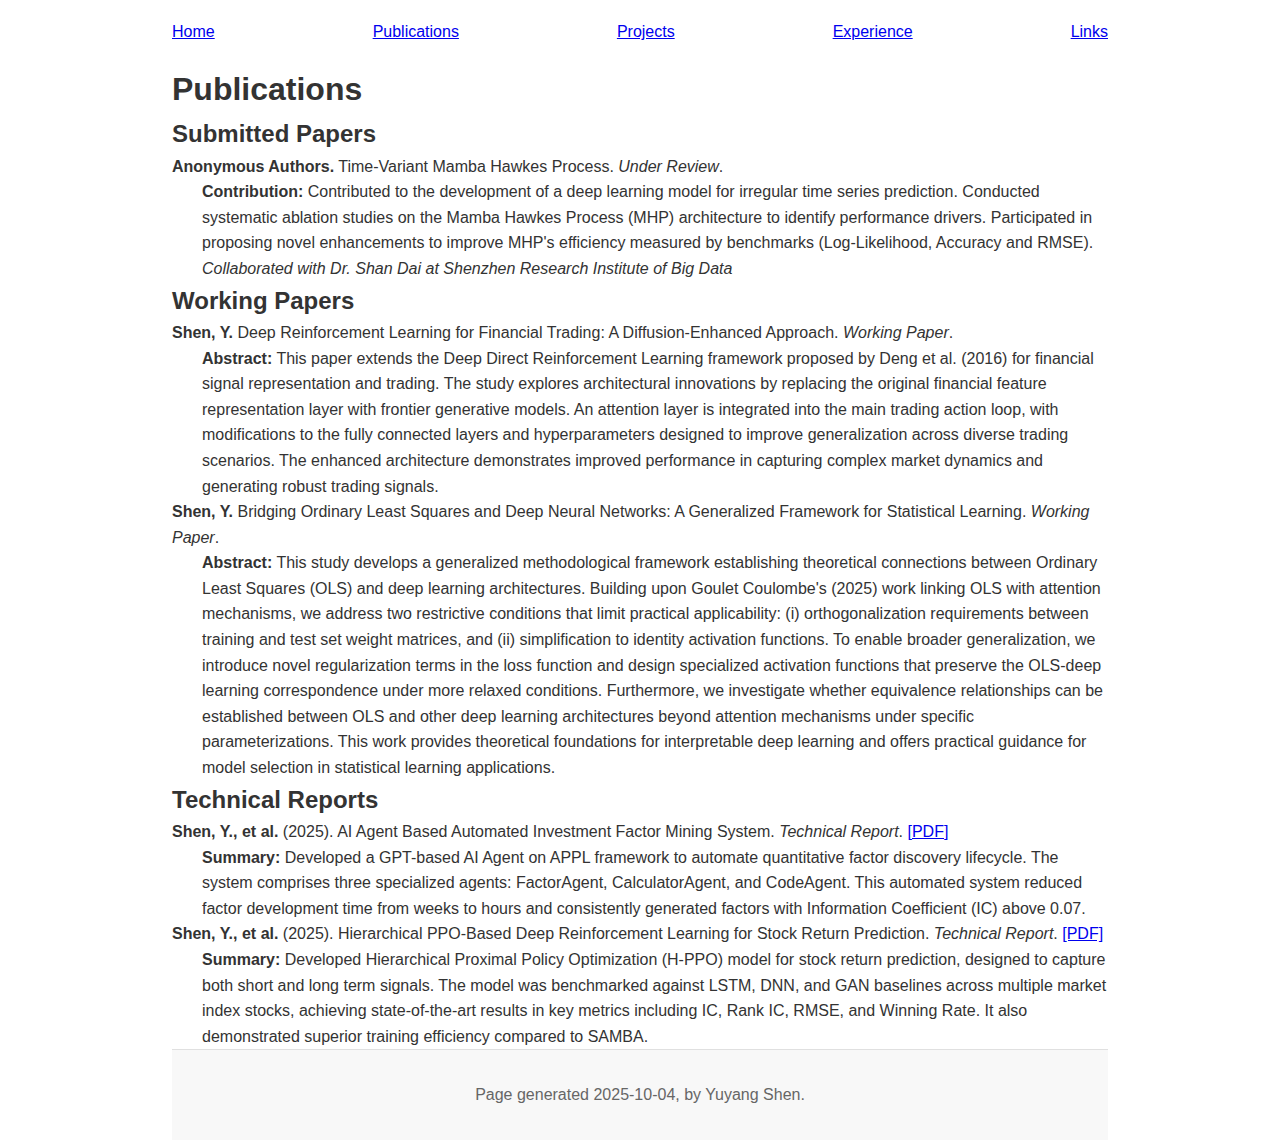
<file: publications.html>
<!DOCTYPE html>
<html lang="en">
<head>
    <meta charset="UTF-8">
    <meta name="viewport" content="width=device-width, initial-scale=1.0">
    <title>Yuyang Shen - Publications</title>
    <link rel="stylesheet" href="styles.css">
</head>
<body>
    <nav class="top-nav">
        <div class="nav-container">
            <a href="index.html">Home</a>
            <a href="publications.html">Publications</a>
            <a href="projects.html">Projects</a>
            <a href="experience.html">Experience</a>
            <a href="links.html">Links</a>
        </div>
    </nav>
    
    <div class="container">
        <div class="content-cell">
                    <h1>Publications</h1>

                    <h2>Submitted Papers</h2>

                    <p><strong>Anonymous Authors.</strong> Time-Variant Mamba Hawkes Process. <em>Under Review</em>.</p>
                    
                    <p style="margin-left: 30px;"><strong>Contribution:</strong> Contributed to the development of a deep learning model for irregular time series prediction. Conducted systematic ablation studies on the Mamba Hawkes Process (MHP) architecture to identify performance drivers. Participated in proposing novel enhancements to improve MHP's efficiency measured by benchmarks (Log-Likelihood, Accuracy and RMSE).</p>
                    <p style="margin-left: 30px;"><em>Collaborated with Dr. Shan Dai at Shenzhen Research Institute of Big Data</em></p>

                    <h2>Working Papers</h2>

                    <p><strong>Shen, Y.</strong> Deep Reinforcement Learning for Financial Trading: A Diffusion-Enhanced Approach. <em>Working Paper</em>.</p>
                    
                    <p style="margin-left: 30px;"><strong>Abstract:</strong> This paper extends the Deep Direct Reinforcement Learning framework proposed by Deng et al. (2016) for financial signal representation and trading. The study explores architectural innovations by replacing the original financial feature representation layer with frontier generative models. An attention layer is integrated into the main trading action loop, with modifications to the fully connected layers and hyperparameters designed to improve generalization across diverse trading scenarios. The enhanced architecture demonstrates improved performance in capturing complex market dynamics and generating robust trading signals.</p>

                    <p><strong>Shen, Y.</strong> Bridging Ordinary Least Squares and Deep Neural Networks: A Generalized Framework for Statistical Learning. <em>Working Paper</em>.</p>
                    
                    <p style="margin-left: 30px;"><strong>Abstract:</strong> This study develops a generalized methodological framework establishing theoretical connections between Ordinary Least Squares (OLS) and deep learning architectures. Building upon Goulet Coulombe's (2025) work linking OLS with attention mechanisms, we address two restrictive conditions that limit practical applicability: (i) orthogonalization requirements between training and test set weight matrices, and (ii) simplification to identity activation functions. To enable broader generalization, we introduce novel regularization terms in the loss function and design specialized activation functions that preserve the OLS-deep learning correspondence under more relaxed conditions. Furthermore, we investigate whether equivalence relationships can be established between OLS and other deep learning architectures beyond attention mechanisms under specific parameterizations. This work provides theoretical foundations for interpretable deep learning and offers practical guidance for model selection in statistical learning applications.</p>

                    <h2>Technical Reports</h2>

                    <p><strong>Shen, Y., et al.</strong> (2025). AI Agent Based Automated Investment Factor Mining System. <em>Technical Report</em>. <a href="files/report03 (1).pdf" target="_blank">[PDF]</a></p>
                    
                    <p style="margin-left: 30px;"><strong>Summary:</strong> Developed a GPT-based AI Agent on APPL framework to automate quantitative factor discovery lifecycle. The system comprises three specialized agents: FactorAgent, CalculatorAgent, and CodeAgent. This automated system reduced factor development time from weeks to hours and consistently generated factors with Information Coefficient (IC) above 0.07.</p>

                    <p><strong>Shen, Y., et al.</strong> (2025). Hierarchical PPO-Based Deep Reinforcement Learning for Stock Return Prediction. <em>Technical Report</em>. <a href="files/report05.pdf" target="_blank">[PDF]</a></p>
                    
                    <p style="margin-left: 30px;"><strong>Summary:</strong> Developed Hierarchical Proximal Policy Optimization (H-PPO) model for stock return prediction, designed to capture both short and long term signals. The model was benchmarked against LSTM, DNN, and GAN baselines across multiple market index stocks, achieving state-of-the-art results in key metrics including IC, Rank IC, RMSE, and Winning Rate. It also demonstrated superior training efficiency compared to SAMBA.</p>

                    <div class="footer">
                        <p>Page generated 2025-10-04, by Yuyang Shen.</p>
                    </div>
        </div>
    </div>
</body>
</html>
</file>
<file: styles.css>
/* Reset and base styles */
* {
    margin: 0;
    padding: 0;
    box-sizing: border-box;
}

:root {
    --primary-color: #333333;
    --text-primary: #333333;
    --text-secondary: #666666;
    --background: #ffffff;
    --border-color: #e0e0e0;
    --max-width: 1000px;
}

body {
    font-family: 'Inter', -apple-system, BlinkMacSystemFont, 'Segoe UI', Roboto, sans-serif;
    line-height: 1.6;
    color: var(--text-primary);
    background-color: var(--background);
}

/* Header styles */
.header {
    position: fixed;
    top: 0;
    left: 0;
    right: 0;
    background: #333333;
    border-bottom: 1px solid #555;
    z-index: 1000;
}

.nav-container {
    max-width: var(--max-width);
    margin: 0 auto;
    padding: 0 2rem;
    display: flex;
    justify-content: space-between;
    align-items: center;
    height: 4rem;
}

.nav-title {
    font-size: 1.3rem;
    font-weight: 500;
    color: white;
}

.nav-menu {
    display: flex;
    list-style: none;
    gap: 2rem;
}

.nav-link {
    text-decoration: none;
    color: white;
    font-weight: 400;
}

.nav-link:hover,
.nav-link.active {
    color: #ccc;
}

/* Main content */
.main {
    margin-top: 4rem;
}

.container {
    max-width: var(--max-width);
    margin: 0 auto;
    padding: 0 2rem;
}

.section {
    padding: 5rem 0;
}


.section-title {
    font-size: 1.8rem;
    font-weight: 500;
    margin-bottom: 2rem;
    color: var(--text-primary);
}

/* Hero section */
.hero {
    padding: 6rem 0 4rem;
    background: white;
}

.hero-content {
    display: grid;
    grid-template-columns: 2fr 1fr;
    gap: 4rem;
    align-items: center;
}

.hero-title {
    font-size: 2.5rem;
    font-weight: 400;
    margin-bottom: 1rem;
    color: var(--text-primary);
    line-height: 1.3;
}

.hero-subtitle {
    font-size: 1.1rem;
    color: var(--text-secondary);
    margin-bottom: 1.5rem;
    font-weight: 400;
}

.hero-description {
    font-size: 1.1rem;
    color: var(--text-secondary);
    margin-bottom: 2rem;
    line-height: 1.7;
}

.hero-buttons {
    display: flex;
    gap: 1rem;
    flex-wrap: wrap;
}

.btn {
    display: inline-flex;
    align-items: center;
    gap: 0.5rem;
    padding: 0.6rem 1.2rem;
    border-radius: 4px;
    text-decoration: none;
    font-weight: 400;
    border: 1px solid var(--border-color);
    background: white;
    color: var(--text-primary);
    margin-right: 1rem;
}

.btn:hover {
    background-color: #f8f8f8;
}

.profile-photo {
    width: 280px;
    height: 280px;
    border-radius: 50%;
    object-fit: cover;
    object-position: center 35%;
    border: 3px solid #f0f0f0;
}

/* Research content */
.research-content {
    max-width: 800px;
}

.research-list {
    list-style: none;
    padding: 0;
}

.research-list li {
    margin-bottom: 1.5rem;
    line-height: 1.6;
    color: var(--text-primary);
}

.research-list strong {
    color: var(--text-primary);
}

/* Timeline */
.timeline {
    max-width: 800px;
}

.timeline-item {
    margin-bottom: 2.5rem;
    padding-bottom: 1.5rem;
    border-bottom: 1px solid #f0f0f0;
}

.timeline-item:last-child {
    border-bottom: none;
}

.timeline-content h3 {
    font-size: 1.2rem;
    font-weight: 500;
    color: var(--text-primary);
    margin-bottom: 0.3rem;
}

.timeline-content h4 {
    font-size: 1rem;
    color: var(--text-secondary);
    margin-bottom: 0.3rem;
}

.timeline-date {
    color: var(--text-secondary);
    font-weight: 400;
    margin-bottom: 1rem;
    font-size: 0.9rem;
}

.timeline-content ul {
    list-style: none;
    padding-left: 0;
}

.timeline-content li {
    margin-bottom: 0.4rem;
    color: var(--text-secondary);
    position: relative;
    padding-left: 1rem;
    font-size: 0.95rem;
}

.timeline-content li::before {
    content: '•';
    position: absolute;
    left: 0;
    color: var(--text-secondary);
}

/* Publications */
.publications-content {
    max-width: 800px;
}

.publications-list {
    list-style: none;
    padding: 0;
}

.publications-list li {
    margin-bottom: 2rem;
    line-height: 1.6;
}

.publications-list strong {
    color: var(--text-primary);
    font-weight: 500;
}

.publications-list em {
    color: var(--text-secondary);
    font-style: normal;
}

/* Experience */
.experience-content {
    max-width: 800px;
}

.experience-list p {
    margin-bottom: 1.5rem;
    line-height: 1.6;
    color: var(--text-primary);
}

.experience-list strong {
    color: var(--text-primary);
}

/* Contact */
.contact-content {
    max-width: 600px;
}

.contact-content p {
    margin-bottom: 1rem;
    line-height: 1.6;
    color: var(--text-primary);
}

.contact-content strong {
    color: var(--text-primary);
    font-weight: 500;
}

.contact-content a {
    color: #0066cc;
    text-decoration: none;
}

.contact-content a:hover {
    color: #0052a3;
    text-decoration: underline;
}

.footer {
    background-color: #f8f8f8;
    color: var(--text-secondary);
    text-align: center;
    padding: 2rem 0;
    border-top: 1px solid var(--border-color);
}

/* Responsive design */
@media (max-width: 768px) {
    .nav-container {
        padding: 0 1rem;
    }
    
    .nav-menu {
        display: none;
    }
    
    .container {
        padding: 0 1rem;
    }
    
    .hero-content {
        grid-template-columns: 1fr;
        text-align: center;
    }
    
    .hero-title {
        font-size: 2.5rem;
    }
    
    .profile-photo {
        width: 250px;
        height: 250px;
    }
    
    .section-title {
        font-size: 2rem;
    }
    
    .research-grid {
        grid-template-columns: 1fr;
    }
    
    .publication-item,
    .contact-item {
        flex-direction: column;
        text-align: center;
    }
    
    .timeline {
        padding-left: 1rem;
    }
    
    .timeline-item {
        padding-left: 1.5rem;
    }
}

@media (max-width: 480px) {
    .hero {
        padding: 6rem 0 4rem;
    }
    
    .hero-title {
        font-size: 2rem;
    }
    
    .profile-photo {
        width: 200px;
        height: 200px;
    }
    
    .btn {
        padding: 0.625rem 1.25rem;
        font-size: 0.875rem;
    }
}

/* Smooth scrolling */
html {
    scroll-behavior: smooth;
}
</file>
